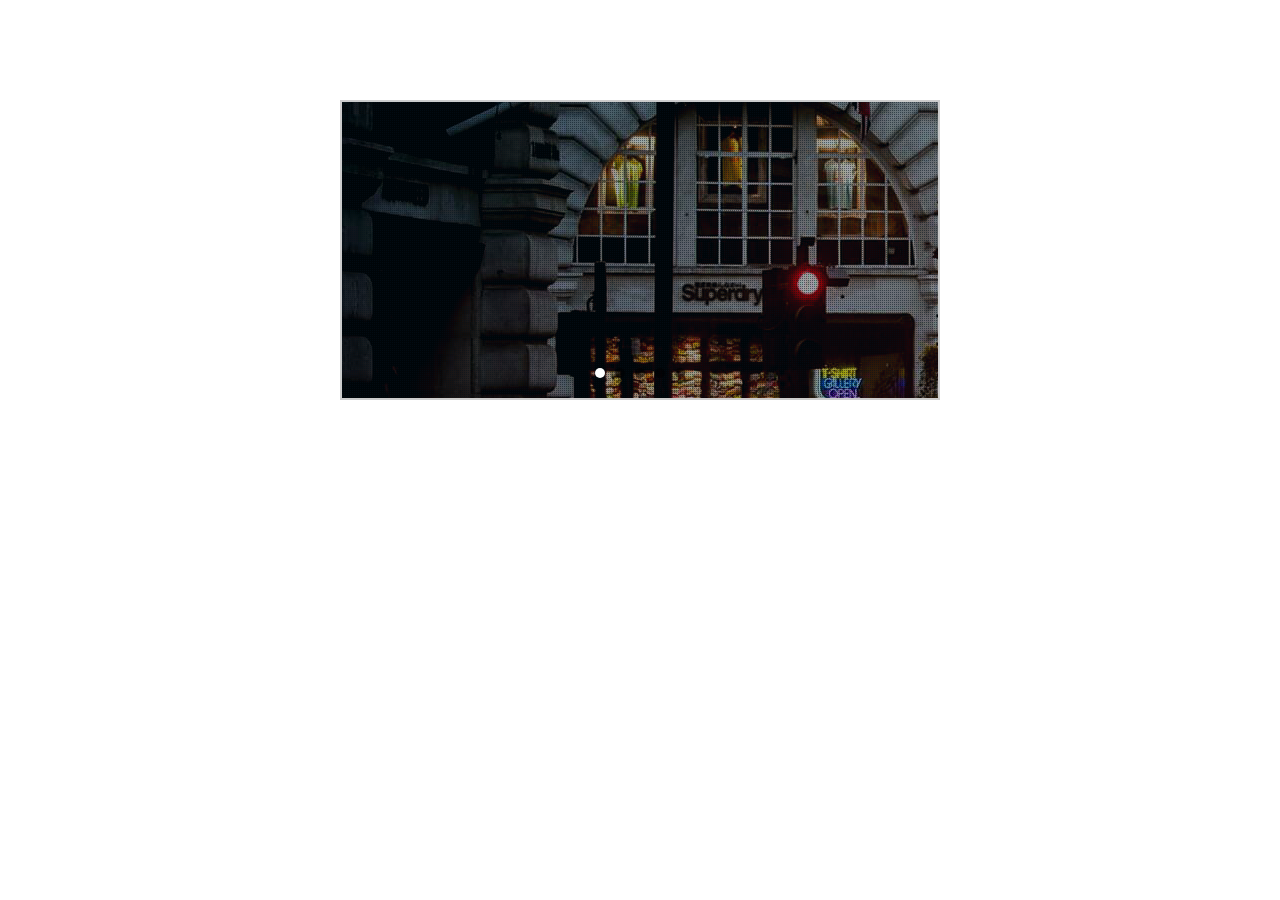
<file: index.html>
<!doctype html>
<html lang="en">
<head>
    <meta charset="UTF-8">
    <meta name="viewport"
          content="width=device-width, user-scalable=no, initial-scale=1.0, maximum-scale=1.0, minimum-scale=1.0">
    <meta http-equiv="X-UA-Compatible" content="ie=edge">
    <title>Document</title>
    <!--css-->
    <link rel="stylesheet" href="css/basic.css">
    <link rel="stylesheet" href="css/bootstrap.min.css">
    <link rel="stylesheet" href="css/animate.css">

    <!--js-->
    <script src="js/jquery-3.2.1.min.js"></script>
    <script src="js/bootstrap.min.js"></script>
</head>
<style>
    .banner{width: 600px;height: 300px;border: 2px solid #ccc;margin: 100px auto;position: relative;
        overflow: hidden;
    }
    .img{position: absolute;top: 0;left: 0}
    .img li{float: left;}
    .num{position: absolute;bottom: 10px;width: 100%;text-align: center;font-size: 0;}
    .num li{width: 10px;height: 10px;background:rgba(0,0,0,0.5);display: block;border-radius: 100%;display: inline-block;margin: 0 5px;cursor: pointer;}
    .btn{display: none;}
    .btn span{display: block;width: 50px;height: 100px;background: rgba(0,0,0,0.6);color: #fff;font-size: 40px;line-height: 100px;text-align: center;cursor:pointer;}
    .btn .prev{position: absolute;left: 0;top: 50%;margin-top: -50px;}
    .btn .next{position: absolute;right: 0;top: 50%;margin-top: -50px;}
    .num .active{background-color: #fff;}


</style>
<body>

<div class="banner">
    <ul class="img">
        <li><a href="#"><img src="img/1.png" alt="第1张图片"></a></li>
        <li><a href="#"><img src="img/2.png" alt="第2张图片"></a></li>
        <li><a href="#"><img src="img/3.png" alt="第3张图片"></a></li>
        <li><a href="#"><img src="img/4.png" alt="第4张图片"></a></li>
        <li><a href="#"><img src="img/5.png" alt="第5张图片"></a></li>
    </ul>
    <ul class="num"></ul>
    <div class="btn">
        <span class="prev"><</span>
        <span class="next">></span>
    </div>

</div>

</body>
<script>

    $(function(){

        var i=0;
        var timer=null;
        for (var j = 0; j < $('.img li').length; j++) {  //创建圆点
            $('.num').append('<li></li>')
        }
        $('.num li').first().addClass('active'); //给第一个圆点添加样式

        var firstimg=$('.img li').first().clone(); //复制第一张图片
        $('.img').append(firstimg).width($('.img li').length*($('.img img').width())); //将第一张图片放到最后一张图片后，设置ul的宽度为图片张数*图片宽度


        // 下一个按钮
        $('.next').click(function(){
            i++;
            if (i==$('.img li').length) {
                i=1; //这里不是i=0
                $('.img').css({left:0}); //保证无缝轮播，设置left值
            };

            $('.img').stop().animate({left:-i*600},300);
            if (i==$('.img li').length-1) {   //设置小圆点指示
                $('.num li').eq(0).addClass('active').siblings().removeClass('active');
            }else{
                $('.num li').eq(i).addClass('active').siblings().removeClass('active');
            }

        })

        // 上一个按钮
        $('.prev').click(function(){
            i--;
            if (i==-1) {
                i=$('.img li').length-2;
                $('.img').css({left:-($('.img li').length-1)*600});
            }
            $('.img').stop().animate({left:-i*600},300);
            $('.num li').eq(i).addClass('active').siblings().removeClass('active');
        })

        //设置按钮的显示和隐藏
        $('.banner').hover(function(){
            $('.btn').show();
        },function(){
            $('.btn').hide();
        })

        //鼠标划入圆点
        $('.num li').mouseover(function(){
            var _index=$(this).index();
            $('.img').stop().animate({left:-_index*600},150);
            $('.num li').eq(_index).addClass('active').siblings().removeClass('active');
        })

        //定时器自动播放
        timer=setInterval(function(){
            i++;
            if (i==$('.img li').length) {
                i=1;
                $('.img').css({left:0});
            };

            $('.img').stop().animate({left:-i*600},300);
            if (i==$('.img li').length-1) {
                $('.num li').eq(0).addClass('active').siblings().removeClass('active');
            }else{
                $('.num li').eq(i).addClass('active').siblings().removeClass('active');
            }
        },1000)

        //鼠标移入，暂停自动播放，移出，开始自动播放
        $('.banner').hover(function(){
            clearInterval(timer);
        },function(){
            timer=setInterval(function(){
                i++;
                if (i==$('.img li').length) {
                    i=1;
                    $('.img').css({left:0});
                };

                $('.img').stop().animate({left:-i*600},300);
                if (i==$('.img li').length-1) {
                    $('.num li').eq(0).addClass('active').siblings().removeClass('active');
                }else{
                    $('.num li').eq(i).addClass('active').siblings().removeClass('active');
                }
            },1000)
        })

    })
</script>
</html>
</file>
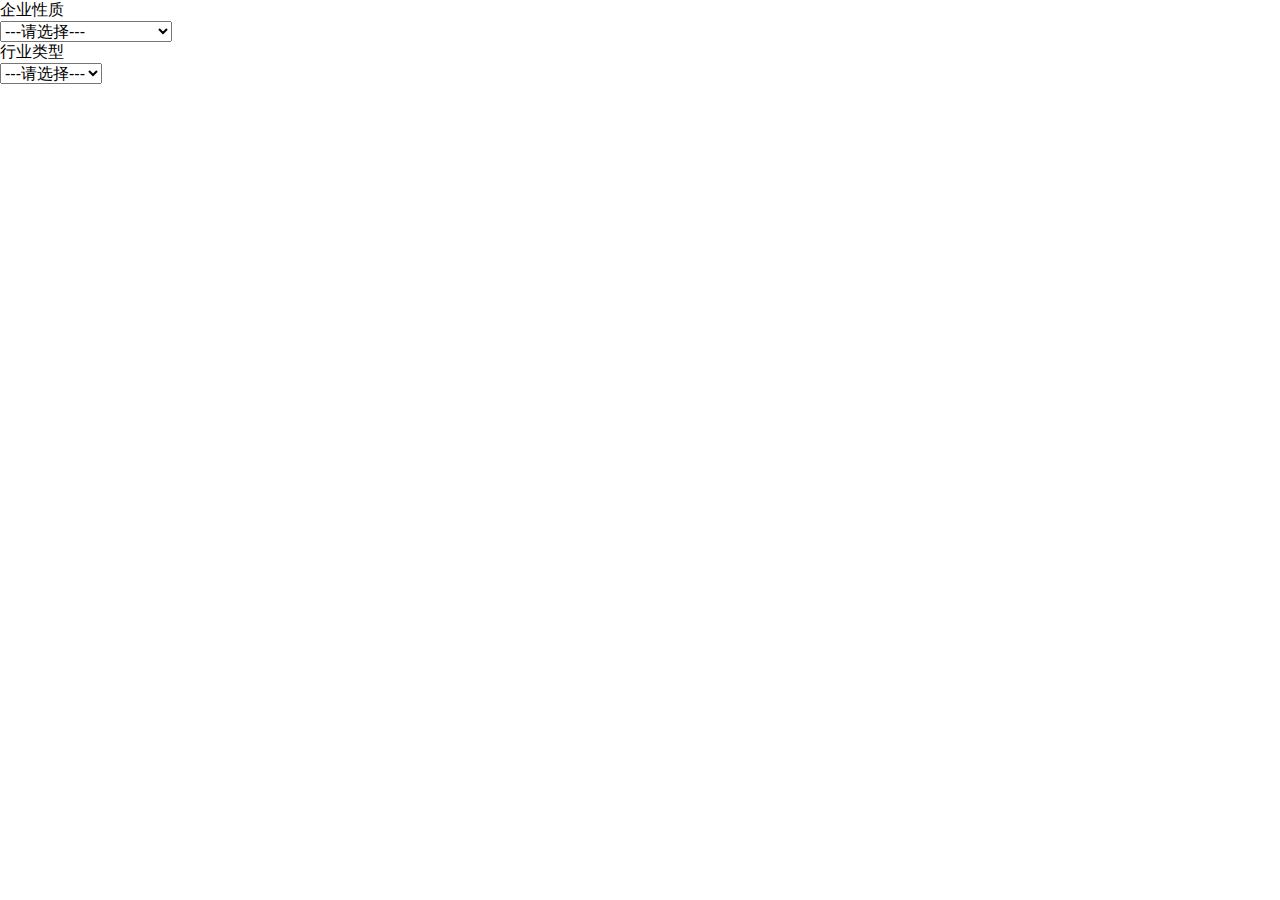
<file: ajax.html>
﻿<!DOCTYPE html>
<html lang="en">
<head>
    <meta charset="UTF-8">
    <meta http-equiv="Content-Type" content="text/html; charset=utf-8" />  
    <meta name="viewport" content="width=device-width, initial-scale=1.0">
    <meta http-equiv="X-UA-Compatible" content="ie=edge">
    <title>ajax跨域请求</title>
    <link rel="stylesheet" href="css/basic.css">
</head>
<body>
    企业性质<div id="vocaspec"> </div>
    行业类型<div id="industr"></div><script src="js/jquery-3.2.1.min.js"></script>
    <script>
        $(document).ready(function () {
            $.ajax({
                contentType: "application/x-www-form-urlencoded; charset=utf-8",
                type: "get",
                url: "json.txt",
                //json格式接收数据
                dataType: "json",
                //指点后台调用什么方法
                data: "meth=load",
                success: function (msg) {
                    //实例2个字符串变量来拼接下拉列表
                    var industr = "<select name=\"industr\"><option label=\"---请选择---\"></option>";
                    var vocaspec = "<select name=\"vocaspec\"><option label=\"---请选择---\"></option>";
                    //使用jquery解析json中的数据
                    $.each(msg.voce, function (n, value) {
                        vocaspec += ("<option value=\"" + value.code + "\" label=\"" + value.name + "\">");
                        vocaspec += ("</option>");
                    });
                    $.each(msg.industr, function (n, value) {
                        industr += ("<option value=\"" + value.code + "\" label=\"" + value.name + "\">");
                        industr += ("</option>");
                    });
                    industr += ("</select>");
                    $("#vocaspec").html(vocaspec);
                    $("#industr").html(industr);
                }
            });
        });
    </script>
</body>
</html>
</file>
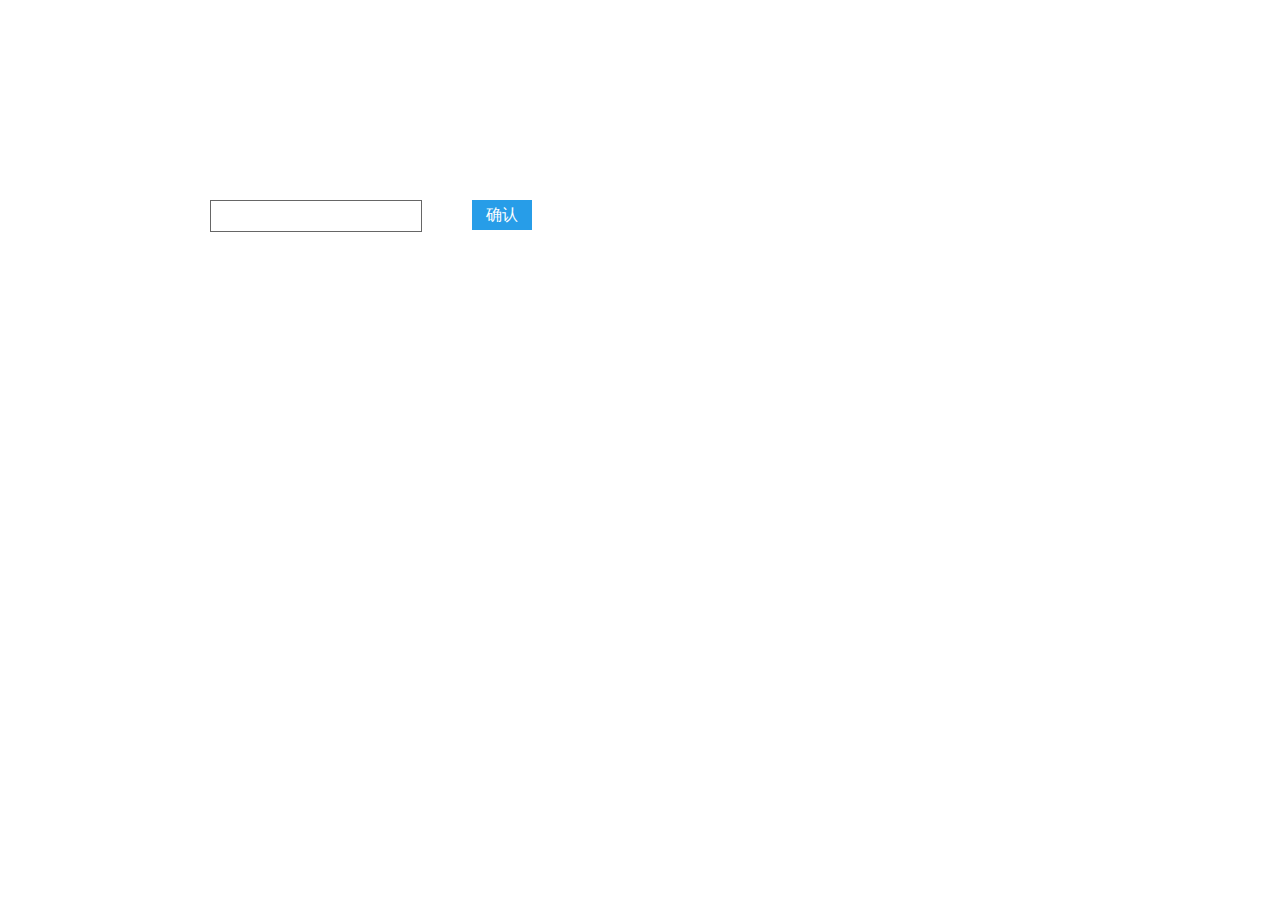
<file: check.html>
<!DOCTYPE html>
<html lang="en">
<head>
    <meta charset="UTF-8">
    <meta name="viewport" content="width=device-width, initial-scale=1.0">
    <meta http-equiv="X-UA-Compatible" content="ie=edge">
    <title>判断是否为2的n次幂</title>
    <script src="js/jquery-3.2.1.min.js"></script>
    <link rel="stylesheet" href="css/basic.css">
</head>
<style>
body,html{
    padding: 100px;
}
input[type=number] {
    -moz-appearance:textfield;
}
input[type=number]::-webkit-inner-spin-button,
input[type=number]::-webkit-outer-spin-button {
    -webkit-appearance: none;
    margin: 0;
}
input[type=number],input[type=text]{
    width :200px;
    height: 30px;
    border: 1px solid #666;
    float: left;
    padding-left: 10px;
    font-size :16px;
    margin-left: 10px;
}
input[type=checkbox]{
    width: 30px;
    height: 30px;
    float: left;
}
label{
    float: left;
}
button{
    width :60px;
    height: 30px;
    background: rgb(39, 157, 232);
    color: white;
    margin-left: 50px;
    border:none;
    cursor: pointer;
}
.box{
    width: 900px;
    margin-top: 50px;
    background: #f0f0f0;
}
.list{
    width: 100%;
    height: 50px;
    background: rgb(116, 39, 219);
    color: #fff;
    padding-left: 8px;
    margin-bottom: 10px;
}
p{
    float: left;
}
</style>
<body>
<input type="number"  id="num"> <button id="confirm">确认</button>
<ul class="box">

</ul>
<script>
    var html='<li class="list"><p>final</p><input type="checkbox" class="double"><label for="double">double</label><input type="text" placeholder="first"></li>';
    var math='<li class="list"><p>four</p><input type="checkbox" class="double"><label for="double">double</label><input type="text" placeholder="first"></li>';
    var cinput='<input type="text" placeholder="second">';

    $("#confirm").click(function() {
        var val = $("#num").val();
        console.log(val)
        if(val>10){
            alert("最大为10，已超出范围")
        }
        if(val==2){
            $(".box").append(html)

        }
        if(val>2&&val<=4){
            $(".box").append(math)
        }
        var checkbox=$(".double");
        console.log(checkbox)
        checkbox.change(function(e){
            var checkbox=e.target;
            if(checkbox.checked){
                $(this).parent(".list").append(cinput)
            }else{
                $(this).parent(".list").children(":last").remove()
            }
        })
    });
    function add(){

    }
    add();
</script>
</body>
</html>
</file>
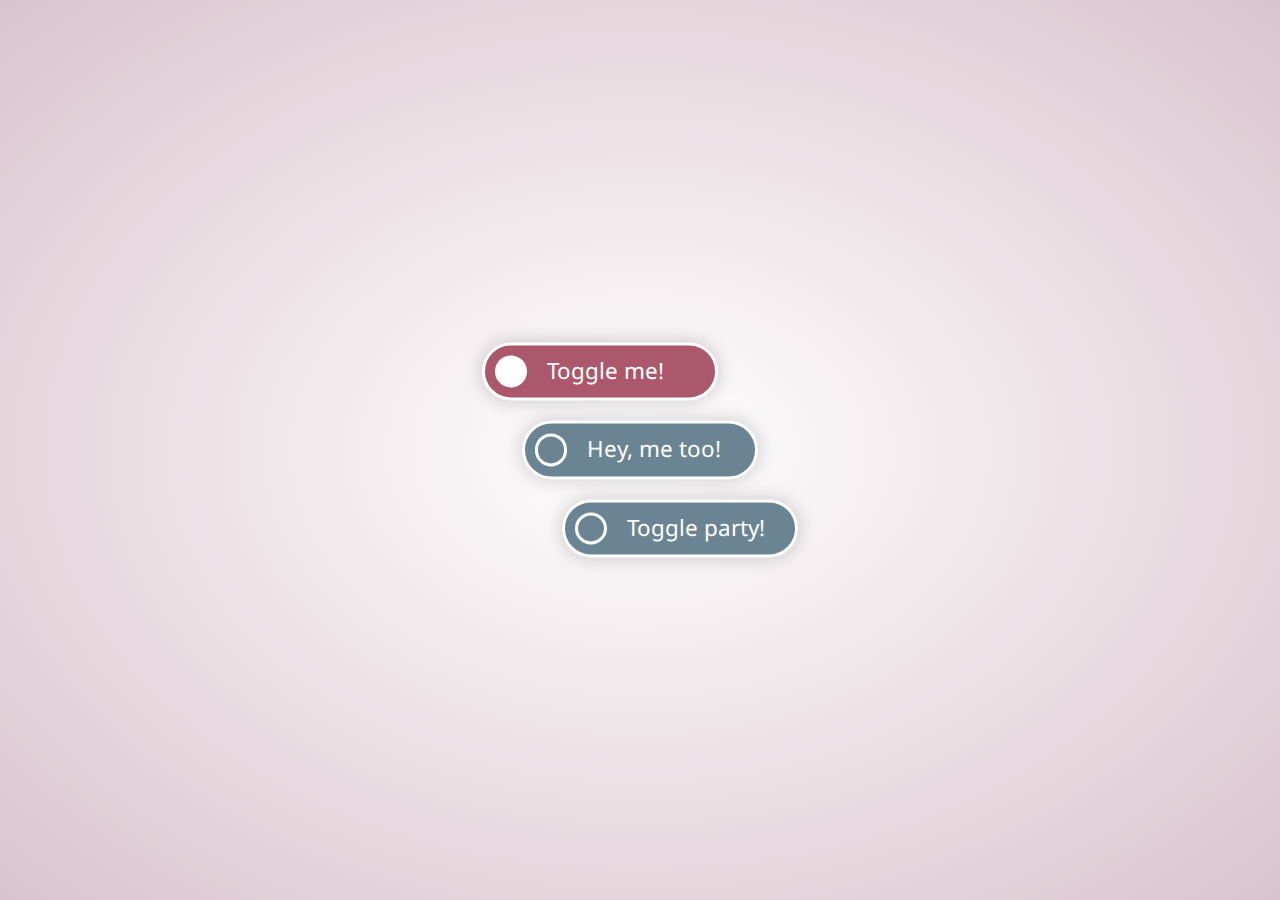
<file: input.html>
<!DOCTYPE html>
<html lang="en">
<head>
    <meta charset="UTF-8">
    <meta name="viewport" content="width=device-width, initial-scale=1.0">
    <meta http-equiv="X-UA-Compatible" content="ie=edge">
    <link rel="stylesheet" href="css/basic.css">
    <script src="js/jquery-3.2.1.min.js"></script>
    <title>清除input[type=checkbox]默认样式</title>
</head>
<style>
@import url(https://fonts.googleapis.com/css?family=Noto+Sans);

*, *::before, *::after {
  box-sizing: border-box;
}

html {
  min-height: 100%;
}

body {
  color: #435757;
  background: radial-gradient(#fff, #dac4cd);
  font: 1.4em/1 'Noto Sans', sans-serif;
}

.container {
  position: absolute;
  top: 50%;
  left: 50%;
  transform: translate(-50%, -50%);
}

input {
  position: absolute;
  left: -9999px;
}

label {
  display: block;
  position: relative;
  margin: 20px;
  padding: 15px 30px 15px 62px;
  border: 3px solid #fff;
  border-radius: 100px;
  color: #fff;
  background-color: #6a8494;
  box-shadow: 0 0 20px rgba(0, 0, 0, .2);
  white-space: nowrap;
  cursor: pointer;
  user-select: none;
  transition: background-color .2s, box-shadow .2s;
}

label::before {
  content: '';
  display: block;
  position: absolute;
  top: 10px;
  bottom: 10px;
  left: 10px;
  width: 32px;
  border: 3px solid #fff;
  border-radius: 100px;
  transition: background-color .2s;
}

label:first-of-type {
  transform: translateX(-40px);
}

label:last-of-type {
  transform: translateX(40px);
}

label:hover, input:focus + label {
  box-shadow: 0 0 20px rgba(0, 0, 0, .6);
}

input:checked + label {
  background-color: #ab576c;
}

input:checked + label::before {
  background-color: #fff;
}
</style>
<body>
    <div class="container">
  <input id="toggle1" type="checkbox" checked>
  <label for="toggle1">Toggle me!</label>

  <input id="toggle2" type="checkbox">
  <label for="toggle2">Hey, me too!</label>

  <input id="toggle3" type="checkbox">
  <label for="toggle3">Toggle party!</label>
</div>
</body>
</html>
</file>
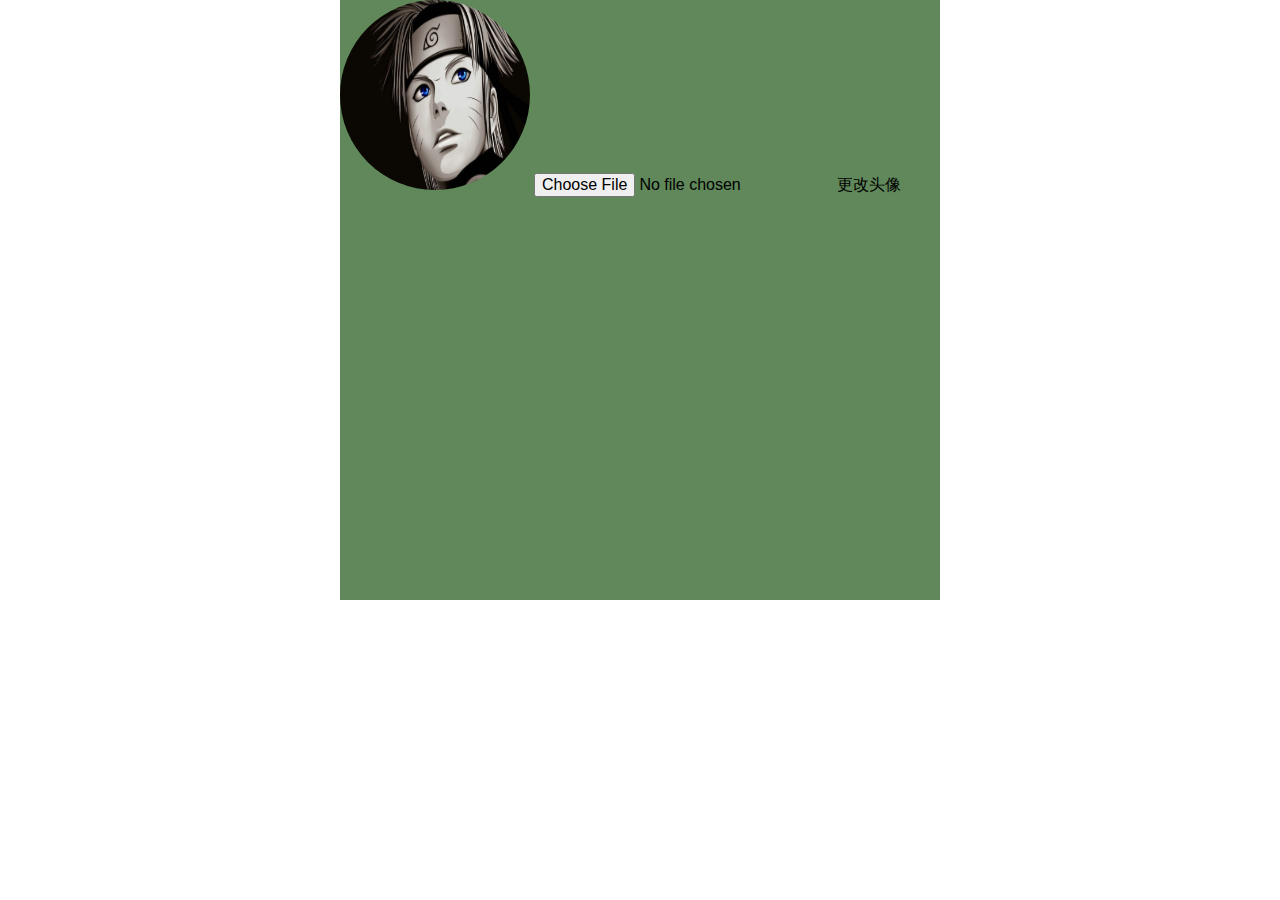
<file: photo.html>
<!DOCTYPE html>
<html lang="en">
<head>
    <meta charset="UTF-8">
    <meta name="viewport" content="width=device-width, initial-scale=1.0">
    <meta http-equiv="X-UA-Compatible" content="ie=edge">
    <title>修改用户头像</title>
    <link rel="stylesheet" href="css/basic.css">
    <script src="js/jquery-3.2.1.min.js"></script>
</head>
<style>
.info{
    width: 600px;
    height: 600px;
    margin: 0 auto;
    background: rgba(25, 82, 16, 0.69);
}
.info img{
    display: inline;
    width: 190px;
    height: 190px;
    border-radius: 50%;
    cursor: pointer;
    position: relative;

}
.info form input[file]{
    width: 190px;
    height: 190px;
    border-radius: 50%;
    position: absolute;
    top: 0;
    left: 0;
}
</style>
<body>
    <div class="info">
        <form enctype="multipart/form-data" action="" method="post">
            <img src="img/bac.png" alt="">
            <input type="file" name="file" id="file" accept="image/*" class="hide">更改头像
        </form>
    </div>
</body>
<script>
$(document).ready(function(){
        $("input[name='file']").change(function(){
            //FormData对象，
            //可以把form中所有表单元素的name与value组成一个queryString，提交到后台。
            //在使用Ajax提交时，使用FormData对象可以减少拼接queryString的工作量
            var formData = new FormData();
            formData.append("file",$("input[name='file']")[0].files[0]);
            $.ajax({
                url:'upload-ajax.php',
                type:'post',
                data: formData,
                cache: false,
                processData: false,
                contentType: false,
                success:function(data){
                    console.log(data);
                    if(data.status=="fail"){
                        alert(data.message);
                    }
                    // #根据上传成功并返回压缩后的图片url，更新img标签src属性
                    if(data.status=="success"){
                        $(".info img").attr("src",data.url+"?"+new Date().getTime());
                    }
                },error:function(e){
                    console.log(e);
                }
            });
        });
    });
</script>
</html>
</file>
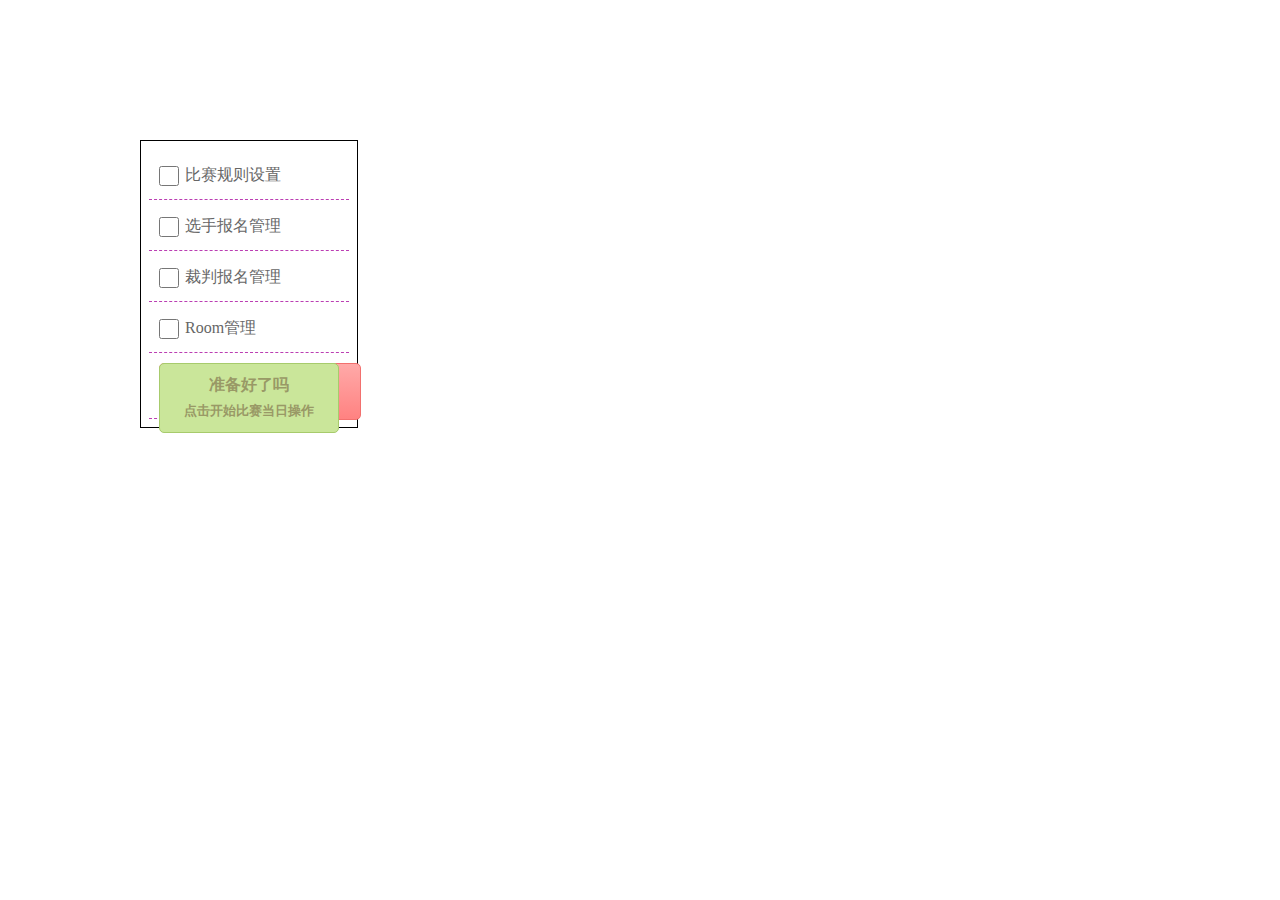
<file: slide.html>
<!DOCTYPE html>
<html lang="en">
<head>
    <meta charset="UTF-8">
    <meta name="viewport" content="width=device-width, initial-scale=1.0">
    <meta http-equiv="X-UA-Compatible" content="ie=edge">
    <title>Slide</title>
    <script src="js/jquery-3.2.1.min.js"></script>
    <link rel="stylesheet" href="css/basic.css">
</head>
<style>
body,html{
    padding: 70px;
}
.bigbox{
    width: 200px;
    border: 1px solid black;
    padding: 8px;
}
.list{
    height: 40px;
    padding: 5px 10px;
}
.list:not(:last-child){
    border-bottom: 1px dashed rgb(187, 62, 179);
}
.ready,.start{
    width: 90%;
    padding: 8px 10px;
    border: none;
    color: white;
    margin-top: 5px;
    cursor: pointer;
    border-radius: 5px;
}
.ready{
    display: inline-block;
    width: 90%;
    background: #CAE69A;
    border: 1px solid #A7CB6C;
    color: #999966;
    text-align: center;
    margin-top: 5px;
    line-height: 26px;
}
.start{
    background: linear-gradient(to bottom,#FFA9A8,#FF8281);
    border: 1px solid #F2706E;
    color: #993333;
}
.hide{
    display: none;
}
.readybtn{
    height: 55px;
    position: relative;
}
.btn{
    position: absolute;
    text-align: center;
}
.ready{
    z-index: 9;
}
input[type=checkbox]{
    float: left;
    margin-top: 12px;
    height: 20px;
    width: 20px;
}
p{
    float: left;
    margin-left: 6px;
    line-height: 2.6;
    color:#666;
}
</style>
<body>
    <div class="bigbox">
        <div class="list"><label><input type="checkbox" name="name" value="" /></label><a href="/Eventmanage/eventmanageround"><p>比赛规则设置</p></a></div>
        <div class="list"><label><input type="checkbox" name="name" value="" /></label><a href="/Eventmanage/eventmanageplayer"><p>选手报名管理</p></a></div>
        <div class="list"><label><input type="checkbox" name="name" value="" /></label><a href="/Eventmanage/eventmanageumpire"><p>裁判报名管理</p></a></div>
        <div class="list"><label><input type="checkbox" name="name" value="" /></label><a href="/Eventmanage/eventmanageroom"><p>Room管理</p></a></div>
        <div class="hide">
            <div class="list"><label><input type="checkbox" name="name" value="" /></label><a href="/Eventmanage/eventnewplayersignin"><p>选手签到管理</p></a></div>
            <div class="list"><label><input type="checkbox" name="name" value="" /></label><a href="/Eventmanage/eventumpiresignin"><p>裁判签到管理</p></a></div>
        </div>

        <div class="list readybtn">
            <button class="ready btn"><h4>准备好了吗</h4><h5>点击开始比赛当日操作</h5></button>
            <a href="javascript:;" class="start btn"><h4>开始比赛</h4><h5>点击开始执行对垒</h5></a>
        </div>
        <div class="hide">
            <div class="list"><label><input type="checkbox" name="name" value="" /></label><a href="/Eventmanage/track"><p>Track 查询</p></a></div>
            <div class="list"><label><input type="checkbox" name="name" value="" /></label><a href="/Eventmanage/resulttrackaround"><p>赛果查询</p></a></div>
            <div class="list"><label><input type="checkbox" name="name" value="" /></label><a href="/Eventmanage/prize"><p>奖项设置</p></a></div>
            <div class="list"><label><input type="checkbox" name="name" value="" /></label><a href="/Eventmanage/winnerlist"><p>获奖名单</p></a></div>
        </div>
    </div>
<script>
    $(".ready").click(function(){
        $(".start").css("zIndex","10");
        $(".hide").slideDown("slow");
        $(".readybtn").css({"border-top":"1px dashed rgb(187, 62, 179)"})
    })
</script>
</body>
</html>
</file>
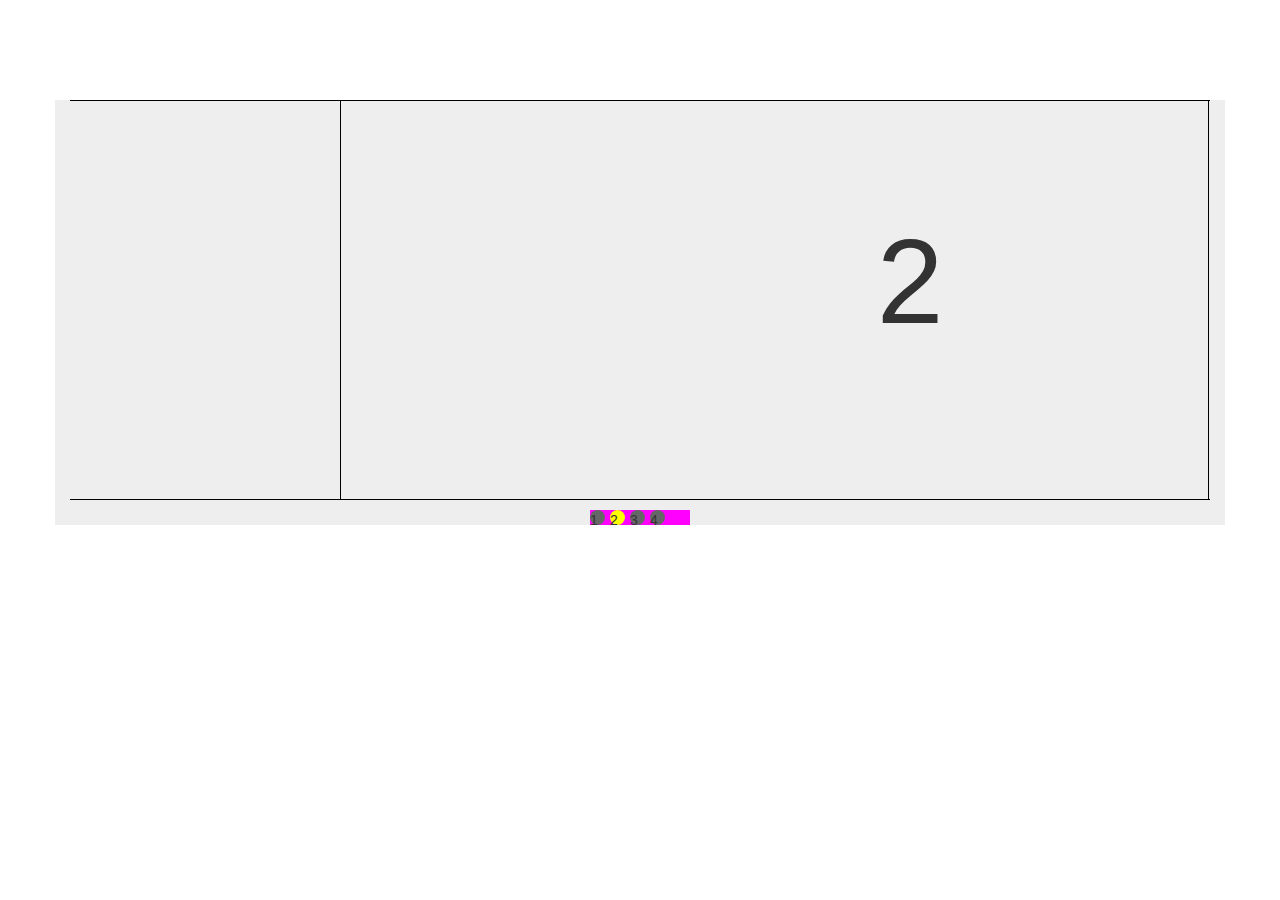
<file: wf-lunbo.html>
<!DOCTYPE html>
<html lang="en">
<head>
    <meta charset="UTF-8">
    <title>无缝轮播</title>
    <!--css-->
    <link rel="stylesheet" href="css/basic.css">
    <link rel="stylesheet" href="css/bootstrap.min.css">

    <!--js-->
    <script src="js/jquery-3.2.1.min.js"></script>
    <!--[if IE]>
    <script type="text/javascript" src="js/jquery.min.js"></script>
    <![endif]-->
    <script src="js/bootstrap.min.js"></script>
</head>
<style>
    .num .act{
        background: #566679;
    }

    .code{
        margin-top: 100px;
        background: #EEEEEE;
    }
    .code .bg{
        width: 100%;
        height: 400px;
        position: relative;
        overflow: hidden;
    }
    .code .bg .sbg{
        width: 100%;
        height: 100%;
        -webkit-box-sizing: border-box;
        -moz-box-sizing: border-box;
        box-sizing: border-box;
        position: absolute;
        top:0;
        border:1px solid black;
        font-size: 120px;
        text-align: center;
        line-height: 3;
    }
    .code .num{
        width: 100px;
        height: 15px;
        background: magenta;
        margin: 0 auto;
    }
    .code .num .act{
        background: yellow;
    }
    .code .num li{
        width: 15px;
        height:15px;
        float: left;
        margin-right: 5px;
        border-radius: 50%;
        background: #666666;
    }
</style>
<body>








<div class="container code">
    <ul class="bg">
        <li class="sbg">1</li>
        <li class="sbg">2</li>
        <li class="sbg">3</li>
        <li class="sbg">4</li>
    </ul>
    <ul class="num">
        <li class="act">1</li>
        <li>2</li>
        <li>3</li>
        <li>4</li>
    </ul>
</div>
<script>
    var widths = $(".bg .sbg").innerWidth();
    console.log(widths);
    $(".bg .sbg").css('left',widths+'px').eq(0).css('left',0);
    var now=0;
    var next=0;
    var flag=true;
    function moke(type='r') {
        if(!flag){
            return;
        }
        flag=false;
        if(type=='r'){
            next++;
            if(next>=$(".bg .sbg").length){
                next=0;
            }
            $(".bg .sbg").eq(next).css('left',widths);
            $(".bg .sbg").eq(now).animate({'left':-widths},1000);
        }
        if(type=='l'){
            next--;
            if(next<0){
                next=$(".bg .sbg").length-1;
            }
            $(".bg .sbg").eq(next).css('left',-widths);
            $(".bg .sbg").eq(now).animate({'left':widths},1000);
        }
        $(".bg .sbg").eq(next).animate({'left':0},1000,function () {
            flag=true;
        });

        $(".num>li").eq(now).removeClass('act');
        $(".num>li").eq(next).addClass('act');
        now=next;
    }
    var t=setInterval(moke('r'),2000);
    $('.bg').mouseenter(function () {
        clearInterval(t);
    }).mouseleave(function () {
        t=setInterval(moke('r'),2000);
    })
    $('.num>li').mouseenter(function () {
        var index=$(this).index();
        if(index>next){
            next=index-1;
            moke('r');
        }
        if(index<next){
            next=index+1;
            moke('l');
        }
    })
</script>

</body>
</html>
</file>
<file: css/basic.css>
body, h1, h2, h3, h4, h5, h6, hr, p, blockquote, /* structural elements 结构元素 */
dl, dt, dd, ul, ol, li, /* list elements 列表元素 */
pre, /* text formatting elements 文本格式元素 */
fieldset, lengend, button, input, textarea, /* form elements 表单元素 */
th, td { /* table elements 表格元素 */
    margin: 0;
    padding: 0;
}
/*h1 { font-size: 18px; !* 18px / 12px = 1.5 *! }*/
/*h2 { font-size: 16px; }*/
/*h3 { font-size: 14px; }*/
/*h4, h5, h6 { font-size: 100%; }*/
/* 重置列表元素 */
ul, ol { list-style: none; }

/* 重置文本格式元素 */
a { text-decoration: none;}
a:hover{text-decoration: none;}
a:link{text-decoration: none}
abbr[title], acronym[title] { /* 注：1.ie6 不支持 abbr; 2.这里用了属性选择符，ie6 下无效果 */
    border-bottom: 1px dotted;
    cursor: help;
}

q:before, q:after { content: ''; }

/* 重置表单元素 */
legend { color: #000; } /* for ie6 */
fieldset, img { border: none; } /* img 搭车：让链接里的 img 无边框 */
/* 注：optgroup 无法扶正 */
button, input, select, textarea {
    font-size: 100%; /* 使得表单元素在 ie 下能继承字体大小 */
}

/* 重置表格元素 */
table {
    border-collapse: collapse;
    border-spacing: 0;
}

/* 重置 hr */
hr {
    border: none;
    height: 1px;
}
</file>
